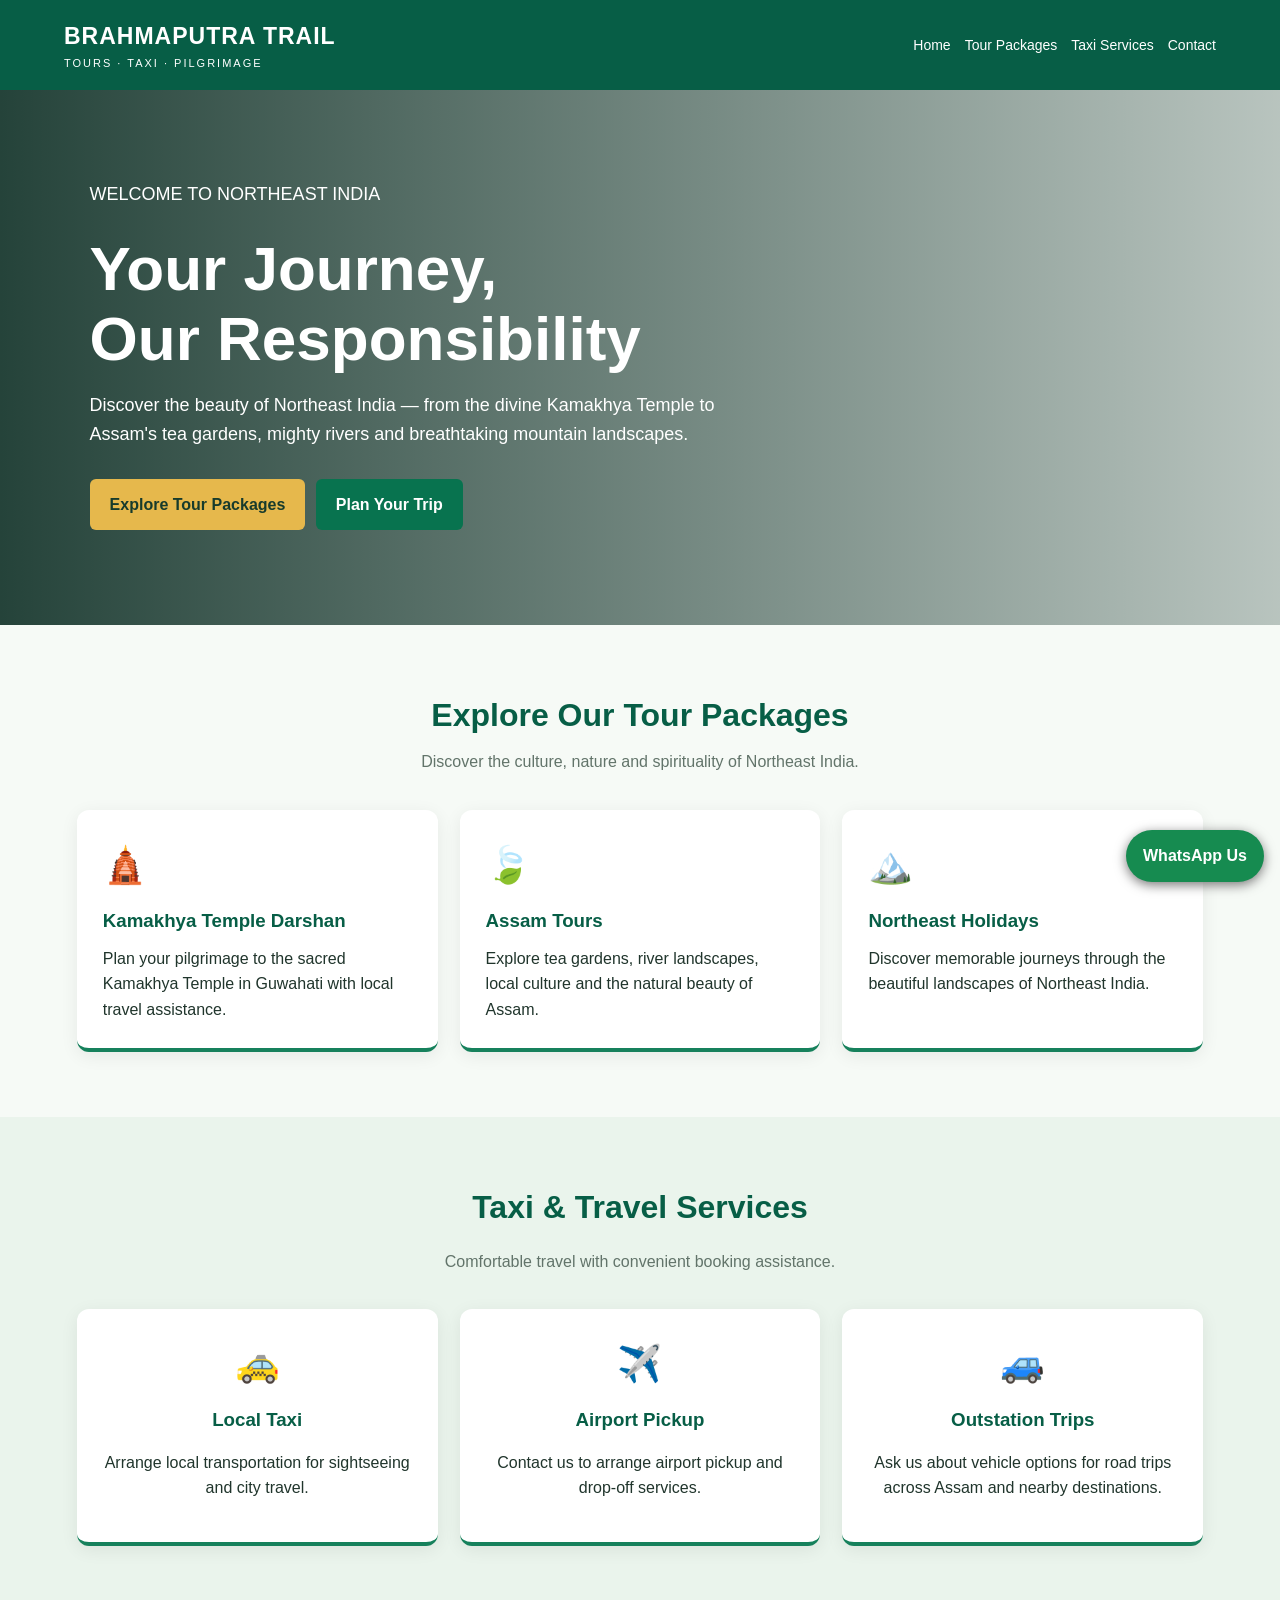
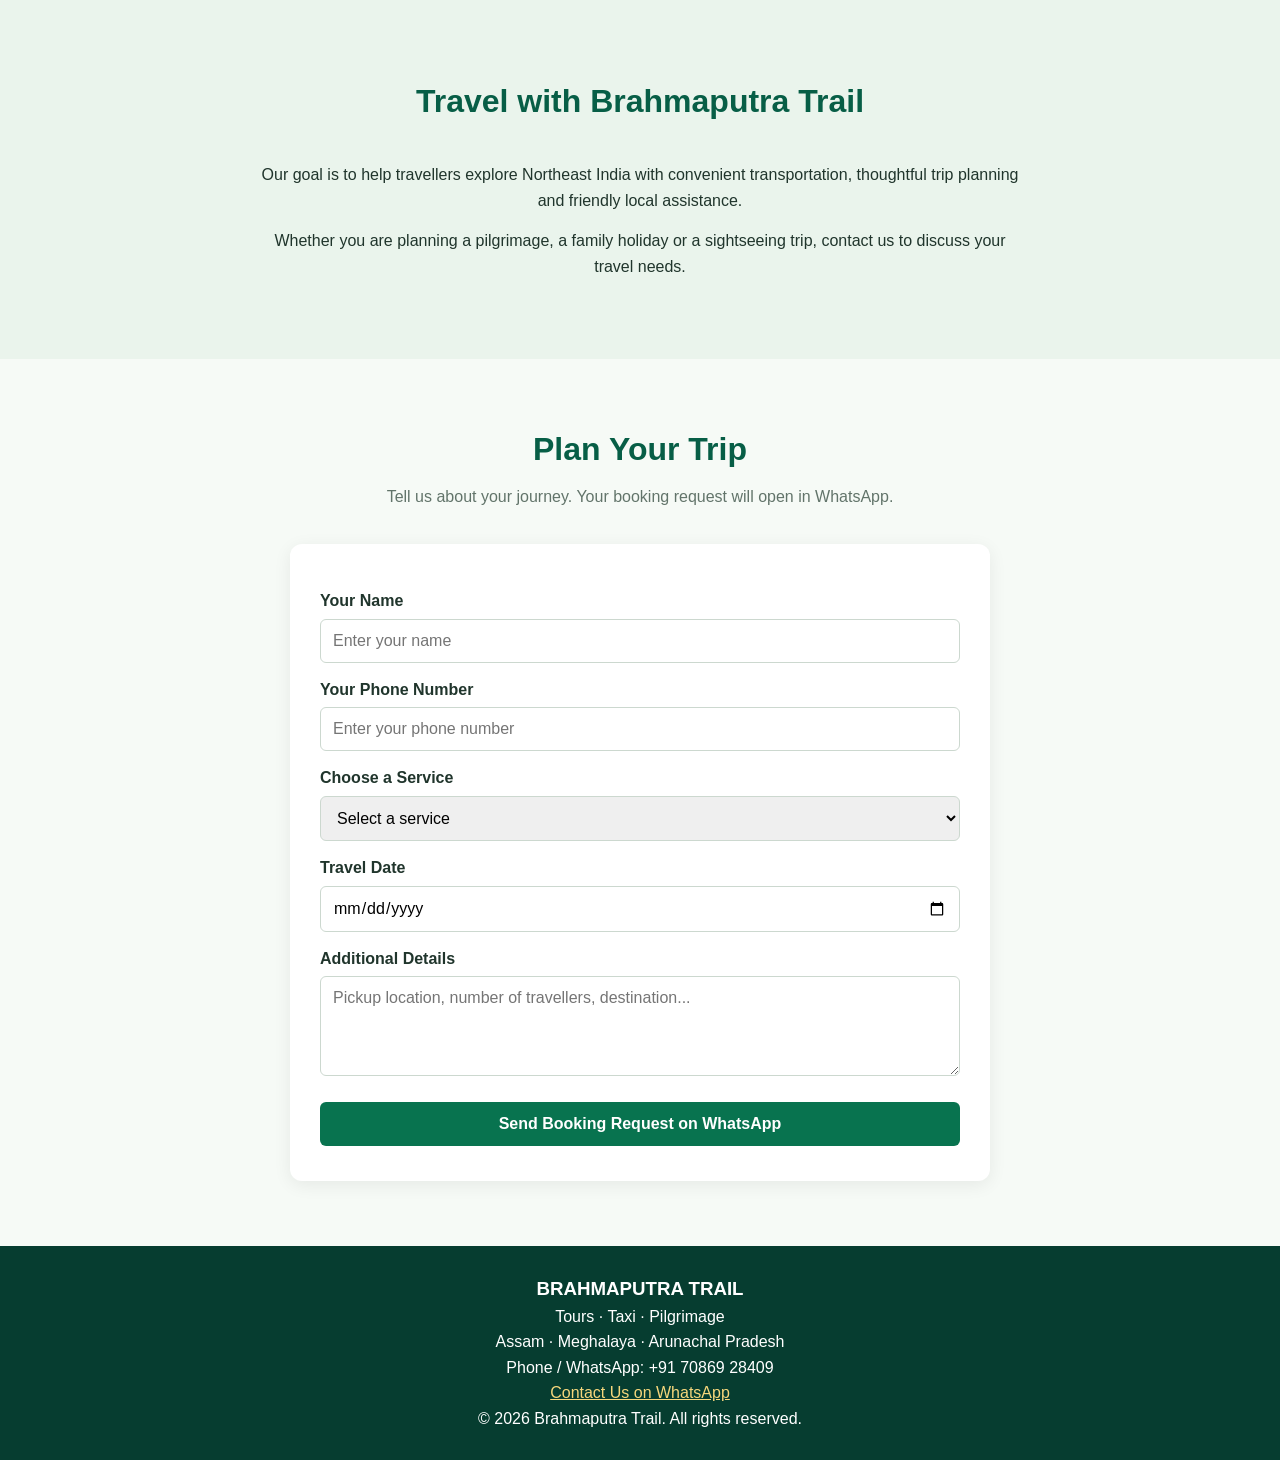
<file: Index.html>
<!DOCTYPE html>
<html lang="en">
<head>
  <meta charset="UTF-8">
  <meta name="viewport" content="width=device-width, initial-scale=1.0">

  <title>Brahmaputra Trail | Northeast India Tours & Taxi</title>

  <meta name="description" content="Explore Assam and Northeast India with Brahmaputra Trail. Book Kamakhya Temple tours, taxi services, airport pickup and memorable holidays.">

  <meta name="google-site-verification" content="fxXLGdc-JMhkcNLF8N7kzlk-O-0NzdaeWVM3mRdJFvQ">

  <meta name="theme-color" content="#075e46">

  <style>
    * {
      box-sizing: border-box;
      margin: 0;
      padding: 0;
    }

    html {
      scroll-behavior: smooth;
    }

    body {
      font-family: Arial, sans-serif;
      color: #20352c;
      line-height: 1.6;
      background: #f6faf6;
    }

    header {
      background: #075e46;
      color: white;
      padding: 18px 5%;
      display: flex;
      align-items: center;
      justify-content: space-between;
      flex-wrap: wrap;
      gap: 12px;
    }

    .logo {
      font-size: 23px;
      font-weight: bold;
      letter-spacing: 1px;
    }

    .subtitle {
      font-size: 11px;
      letter-spacing: 2px;
    }

    nav {
      display: flex;
      flex-wrap: wrap;
      gap: 14px;
    }

    nav a {
      color: white;
      text-decoration: none;
      font-size: 14px;
    }

    .hero {
      min-height: 520px;
      padding: 90px 7%;
      display: flex;
      align-items: center;
      color: white;
      background:
        linear-gradient(90deg, rgba(0,35,25,.85), rgba(0,35,25,.25)),
        url("https://images.unsplash.com/photo-1500530855697-b586d89ba3ee?auto=format&fit=crop&w=1800&q=85")
        center/cover no-repeat;
    }

    .hero-content {
      max-width: 650px;
    }

    .hero h1 {
      font-size: clamp(36px, 7vw, 62px);
      line-height: 1.12;
      margin: 18px 0;
    }

    .hero p {
      font-size: 18px;
      margin-bottom: 25px;
    }

    .button {
      display: inline-block;
      padding: 13px 20px;
      margin: 5px 6px 5px 0;
      border-radius: 6px;
      background: #e6b84c;
      color: #173b2c;
      font-weight: bold;
      text-decoration: none;
    }

    .button-green {
      background: #08734f;
      color: white;
    }

    section {
      padding: 65px 6%;
    }

    .section-title {
      text-align: center;
      margin-bottom: 35px;
    }

    .section-title h2 {
      color: #075e46;
      font-size: 32px;
    }

    .section-title p {
      color: #62746a;
      margin-top: 8px;
    }

    .cards {
      display: grid;
      grid-template-columns: repeat(auto-fit, minmax(220px, 1fr));
      gap: 22px;
    }

    .card {
      background: white;
      border-radius: 12px;
      padding: 26px;
      box-shadow: 0 4px 18px rgba(0,0,0,.07);
      border-bottom: 4px solid #16815c;
    }

    .card .icon {
      font-size: 36px;
      margin-bottom: 12px;
    }

    .card h3 {
      color: #075e46;
      margin-bottom: 10px;
    }

    .about {
      background: #eaf4ec;
      text-align: center;
    }

    .about p {
      max-width: 760px;
      margin: 15px auto;
    }

    .contact-box {
      max-width: 700px;
      margin: auto;
      background: white;
      padding: 30px;
      border-radius: 12px;
      box-shadow: 0 4px 18px rgba(0,0,0,.07);
    }

    label {
      display: block;
      font-weight: bold;
      margin: 14px 0 5px;
    }

    input, select, textarea {
      width: 100%;
      padding: 12px;
      border: 1px solid #ccd8cf;
      border-radius: 6px;
      font-size: 16px;
      font-family: inherit;
    }

    textarea {
      min-height: 100px;
      resize: vertical;
    }

    .submit-button {
      width: 100%;
      border: none;
      cursor: pointer;
      margin-top: 18px;
      font-size: 16px;
    }

    footer {
      text-align: center;
      padding: 28px 15px;
      color: white;
      background: #063d30;
    }

    footer a {
      color: #f6d77c;
    }

    .whatsapp-float {
      position: fixed;
      right: 16px;
      bottom: 18px;
      background: #168b50;
      color: white;
      padding: 13px 17px;
      border-radius: 30px;
      text-decoration: none;
      font-weight: bold;
      box-shadow: 0 3px 12px #777;
      z-index: 10;
    }

    @media (max-width: 600px) {
      header {
        align-items: flex-start;
        flex-direction: column;
      }

      .hero {
        min-height: 470px;
        padding: 65px 6%;
      }

      section {
        padding: 48px 5%;
      }

      .contact-box {
        padding: 20px;
      }
    }
  </style>
</head>

<body>

<header>
  <div>
    <div class="logo">BRAHMAPUTRA TRAIL</div>
    <div class="subtitle">TOURS · TAXI · PILGRIMAGE</div>
  </div>

  <nav>
    <a href="#home">Home</a>
    <a href="#tours">Tour Packages</a>
    <a href="#taxi">Taxi Services</a>
    <a href="#contact">Contact</a>
  </nav>
</header>

<main>
  <section class="hero" id="home">
    <div class="hero-content">
      <p>WELCOME TO NORTHEAST INDIA</p>

      <h1>Your Journey,<br>Our Responsibility</h1>

      <p>
        Discover the beauty of Northeast India — from the divine
        Kamakhya Temple to Assam's tea gardens, mighty rivers
        and breathtaking mountain landscapes.
      </p>

      <a class="button" href="#tours">Explore Tour Packages</a>

      <a class="button button-green"
         href="https://wa.me/917086928409?text=Hello%20Brahmaputra%20Trail%2C%20I%20want%20to%20plan%20a%20trip.">
        Plan Your Trip
      </a>
    </div>
  </section>

  <section id="tours">
    <div class="section-title">
      <h2>Explore Our Tour Packages</h2>
      <p>Discover the culture, nature and spirituality of Northeast India.</p>
    </div>

    <div class="cards">
      <article class="card">
        <div class="icon">🛕</div>
        <h3>Kamakhya Temple Darshan</h3>
        <p>Plan your pilgrimage to the sacred Kamakhya Temple in Guwahati with local travel assistance.</p>
      </article>

      <article class="card">
        <div class="icon">🍃</div>
        <h3>Assam Tours</h3>
        <p>Explore tea gardens, river landscapes, local culture and the natural beauty of Assam.</p>
      </article>

      <article class="card">
        <div class="icon">🏔️</div>
        <h3>Northeast Holidays</h3>
        <p>Discover memorable journeys through the beautiful landscapes of Northeast India.</p>
      </article>
    </div>
  </section>

  <section id="taxi" class="about">
    <div class="section-title">
      <h2>Taxi & Travel Services</h2>
      <p>Comfortable travel with convenient booking assistance.</p>
    </div>

    <div class="cards">
      <article class="card">
        <div class="icon">🚕</div>
        <h3>Local Taxi</h3>
        <p>Arrange local transportation for sightseeing and city travel.</p>
      </article>

      <article class="card">
        <div class="icon">✈️</div>
        <h3>Airport Pickup</h3>
        <p>Contact us to arrange airport pickup and drop-off services.</p>
      </article>

      <article class="card">
        <div class="icon">🚙</div>
        <h3>Outstation Trips</h3>
        <p>Ask us about vehicle options for road trips across Assam and nearby destinations.</p>
      </article>
    </div>
  </section>

  <section class="about">
    <div class="section-title">
      <h2>Travel with Brahmaputra Trail</h2>
    </div>

    <p>
      Our goal is to help travellers explore Northeast India
      with convenient transportation, thoughtful trip planning
      and friendly local assistance.
    </p>

    <p>
      Whether you are planning a pilgrimage, a family holiday
      or a sightseeing trip, contact us to discuss your travel needs.
    </p>
  </section>

  <section id="contact">
    <div class="section-title">
      <h2>Plan Your Trip</h2>
      <p>Tell us about your journey. Your booking request will open in WhatsApp.</p>
    </div>

    <div class="contact-box">
      <form id="bookingForm">
        <label for="name">Your Name</label>
        <input id="name" name="name" type="text"
               placeholder="Enter your name" required>

        <label for="phone">Your Phone Number</label>
        <input id="phone" name="phone" type="tel"
               placeholder="Enter your phone number" required>

        <label for="service">Choose a Service</label>
        <select id="service" name="service" required>
          <option value="">Select a service</option>
          <option>Kamakhya Temple Darshan</option>
          <option>Assam Tour</option>
          <option>Northeast Holiday</option>
          <option>Local Taxi</option>
          <option>Airport Pickup or Drop</option>
          <option>Outstation Trip</option>
        </select>

        <label for="date">Travel Date</label>
        <input id="date" name="date" type="date" required>

        <label for="message">Additional Details</label>
        <textarea id="message" name="message"
                  placeholder="Pickup location, number of travellers, destination..."></textarea>

        <button class="button button-green submit-button" type="submit">
          Send Booking Request on WhatsApp
        </button>
      </form>
    </div>
  </section>
</main>

<footer>
  <h3>BRAHMAPUTRA TRAIL</h3>
  <p>Tours · Taxi · Pilgrimage</p>
  <p>Assam · Meghalaya · Arunachal Pradesh</p>
  <p>Phone / WhatsApp: +91 70869 28409</p>
  <p>
    <a href="https://wa.me/917086928409">Contact Us on WhatsApp</a>
  </p>
  <p>© <span id="year"></span> Brahmaputra Trail. All rights reserved.</p>
</footer>

<a class="whatsapp-float"
   href="https://wa.me/917086928409?text=Hello%20Brahmaputra%20Trail%2C%20I%20want%20to%20plan%20a%20trip."
   target="_blank" rel="noopener">
  WhatsApp Us
</a>

<script>
  document.getElementById("year").textContent =
    new Date().getFullYear();

  document.getElementById("bookingForm").addEventListener("submit", function(event) {
    event.preventDefault();

    const name = document.getElementById("name").value.trim();
    const phone = document.getElementById("phone").value.trim();
    const service = document.getElementById("service").value;
    const date = document.getElementById("date").value;
    const message = document.getElementById("message").value.trim();

    const text =
      "Hello Brahmaputra Trail! I want to make a booking.%0A%0A" +
      "Name: " + encodeURIComponent(name) + "%0A" +
      "Phone: " + encodeURIComponent(phone) + "%0A" +
      "Service: " + encodeURIComponent(service) + "%0A" +
      "Travel Date: " + encodeURIComponent(date) + "%0A" +
      "Details: " + encodeURIComponent(message);

    window.open("https://wa.me/917086928409?text=" + text, "_blank");
  });
</script>

</body>
</html>
</file>
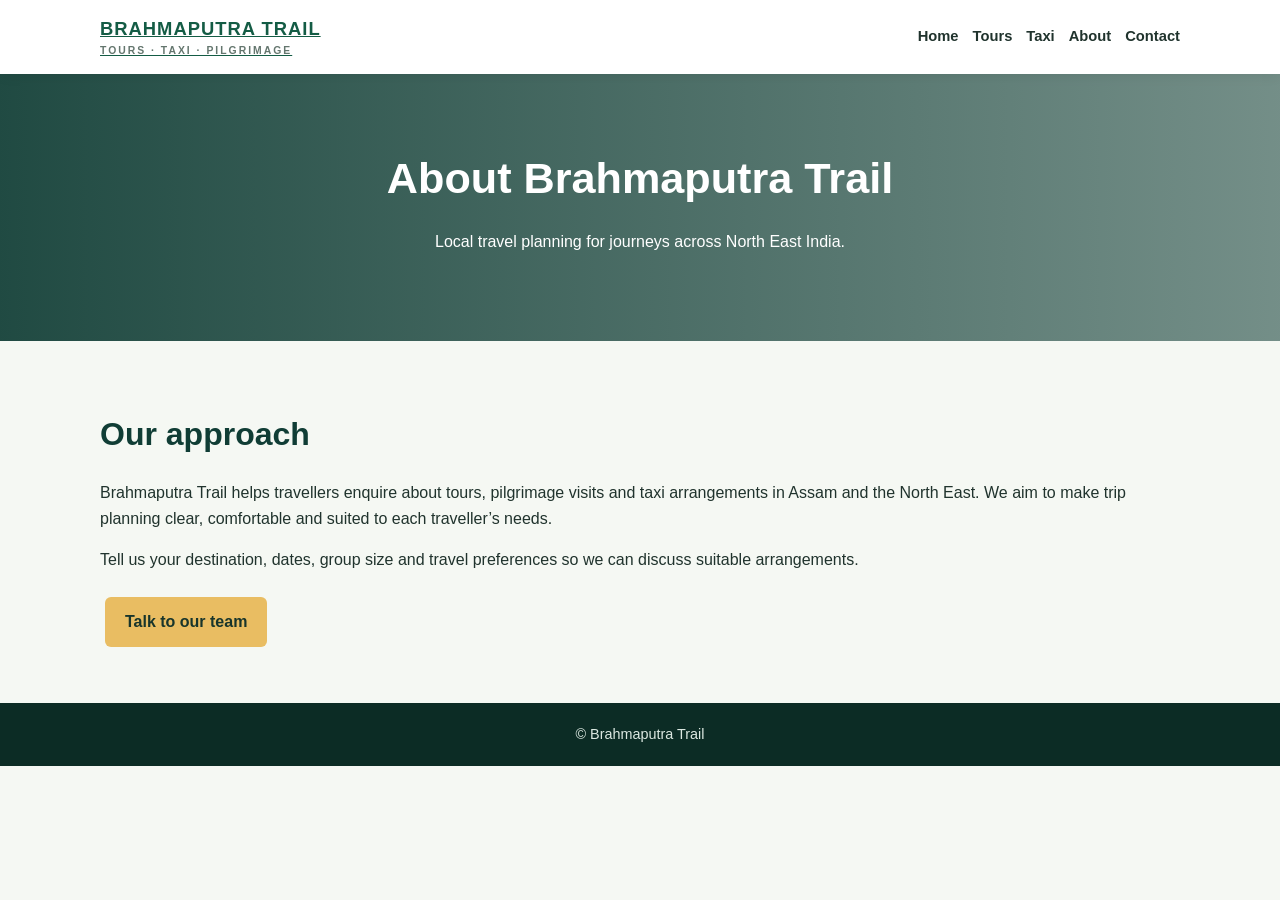
<file: about.html>
<!doctype html><html lang="en"><head><meta charset="utf-8"><meta name="viewport" content="width=device-width,initial-scale=1"><title>About Us | Brahmaputra Trail</title><link rel="stylesheet" href="style.css"></head><body><header><div class="nav"><a class="brand" href="index.html">BRAHMAPUTRA TRAIL<small>TOURS · TAXI · PILGRIMAGE</small></a><nav><a href="index.html">Home</a><a href="tours.html">Tours</a><a href="taxi.html">Taxi</a><a href="about.html">About</a><a href="contact.html">Contact</a></nav></div></header><section class="pagehero"><h1>About Brahmaputra Trail</h1><p>Local travel planning for journeys across North East India.</p></section><main class="wrap"><h2>Our approach</h2><p>Brahmaputra Trail helps travellers enquire about tours, pilgrimage visits and taxi arrangements in Assam and the North East. We aim to make trip planning clear, comfortable and suited to each traveller’s needs.</p><p>Tell us your destination, dates, group size and travel preferences so we can discuss suitable arrangements.</p><a class="btn" href="contact.html">Talk to our team</a></main><footer>© Brahmaputra Trail</footer></body></html>
</file>
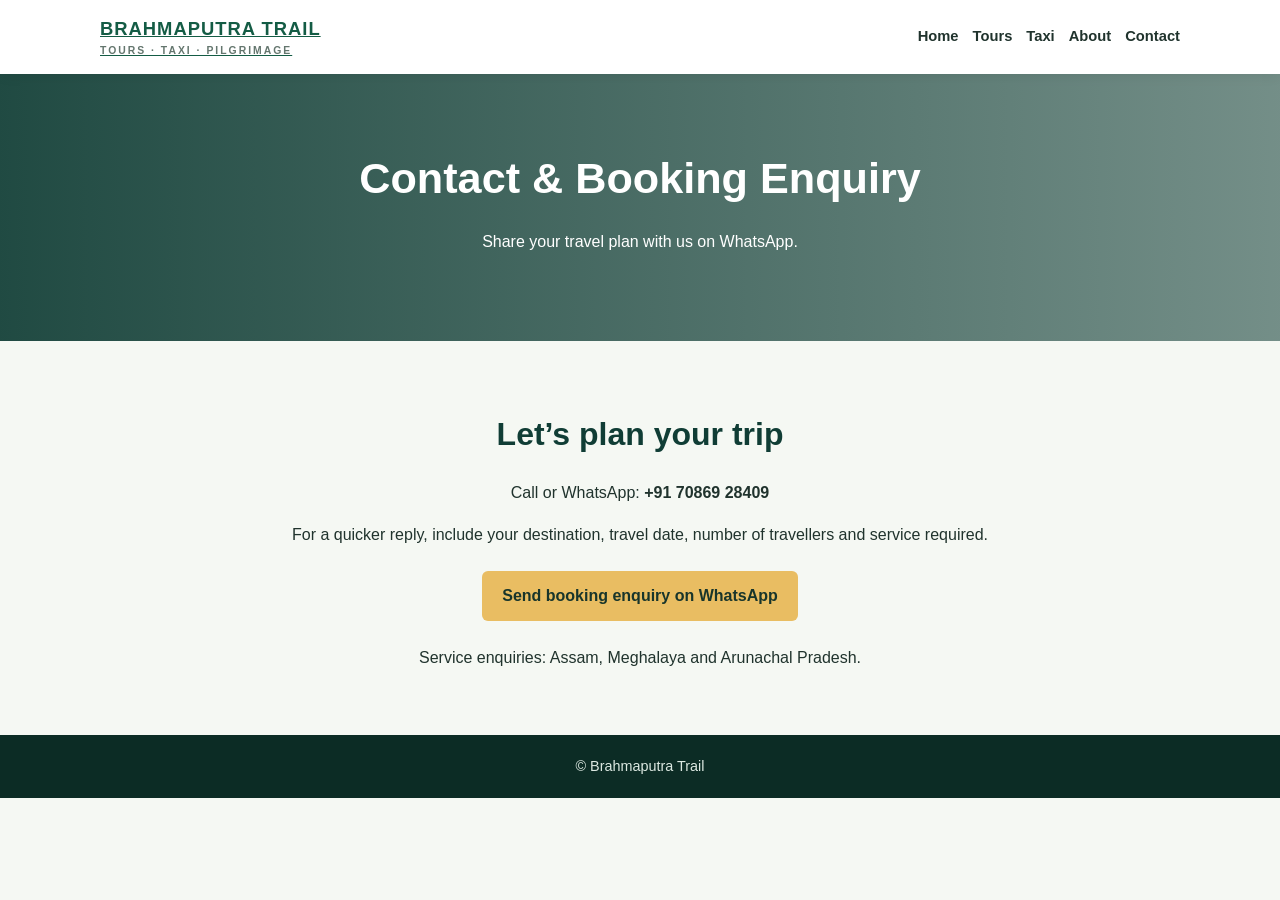
<file: contact.html>
<!doctype html><html lang="en"><head><meta charset="utf-8"><meta name="viewport" content="width=device-width,initial-scale=1"><title>Contact | Brahmaputra Trail</title><link rel="stylesheet" href="style.css"></head><body><header><div class="nav"><a class="brand" href="index.html">BRAHMAPUTRA TRAIL<small>TOURS · TAXI · PILGRIMAGE</small></a><nav><a href="index.html">Home</a><a href="tours.html">Tours</a><a href="taxi.html">Taxi</a><a href="about.html">About</a><a href="contact.html">Contact</a></nav></div></header><section class="pagehero"><h1>Contact & Booking Enquiry</h1><p>Share your travel plan with us on WhatsApp.</p></section><main class="wrap center"><h2>Let’s plan your trip</h2><p>Call or WhatsApp: <strong>+91 70869 28409</strong></p><p>For a quicker reply, include your destination, travel date, number of travellers and service required.</p><a class="btn" href="https://wa.me/917086928409?text=Hello%20Brahmaputra%20Trail%2C%20I%20want%20to%20make%20a%20booking%20enquiry.">Send booking enquiry on WhatsApp</a><p>Service enquiries: Assam, Meghalaya and Arunachal Pradesh.</p></main><footer>© Brahmaputra Trail</footer></body></html>
</file>
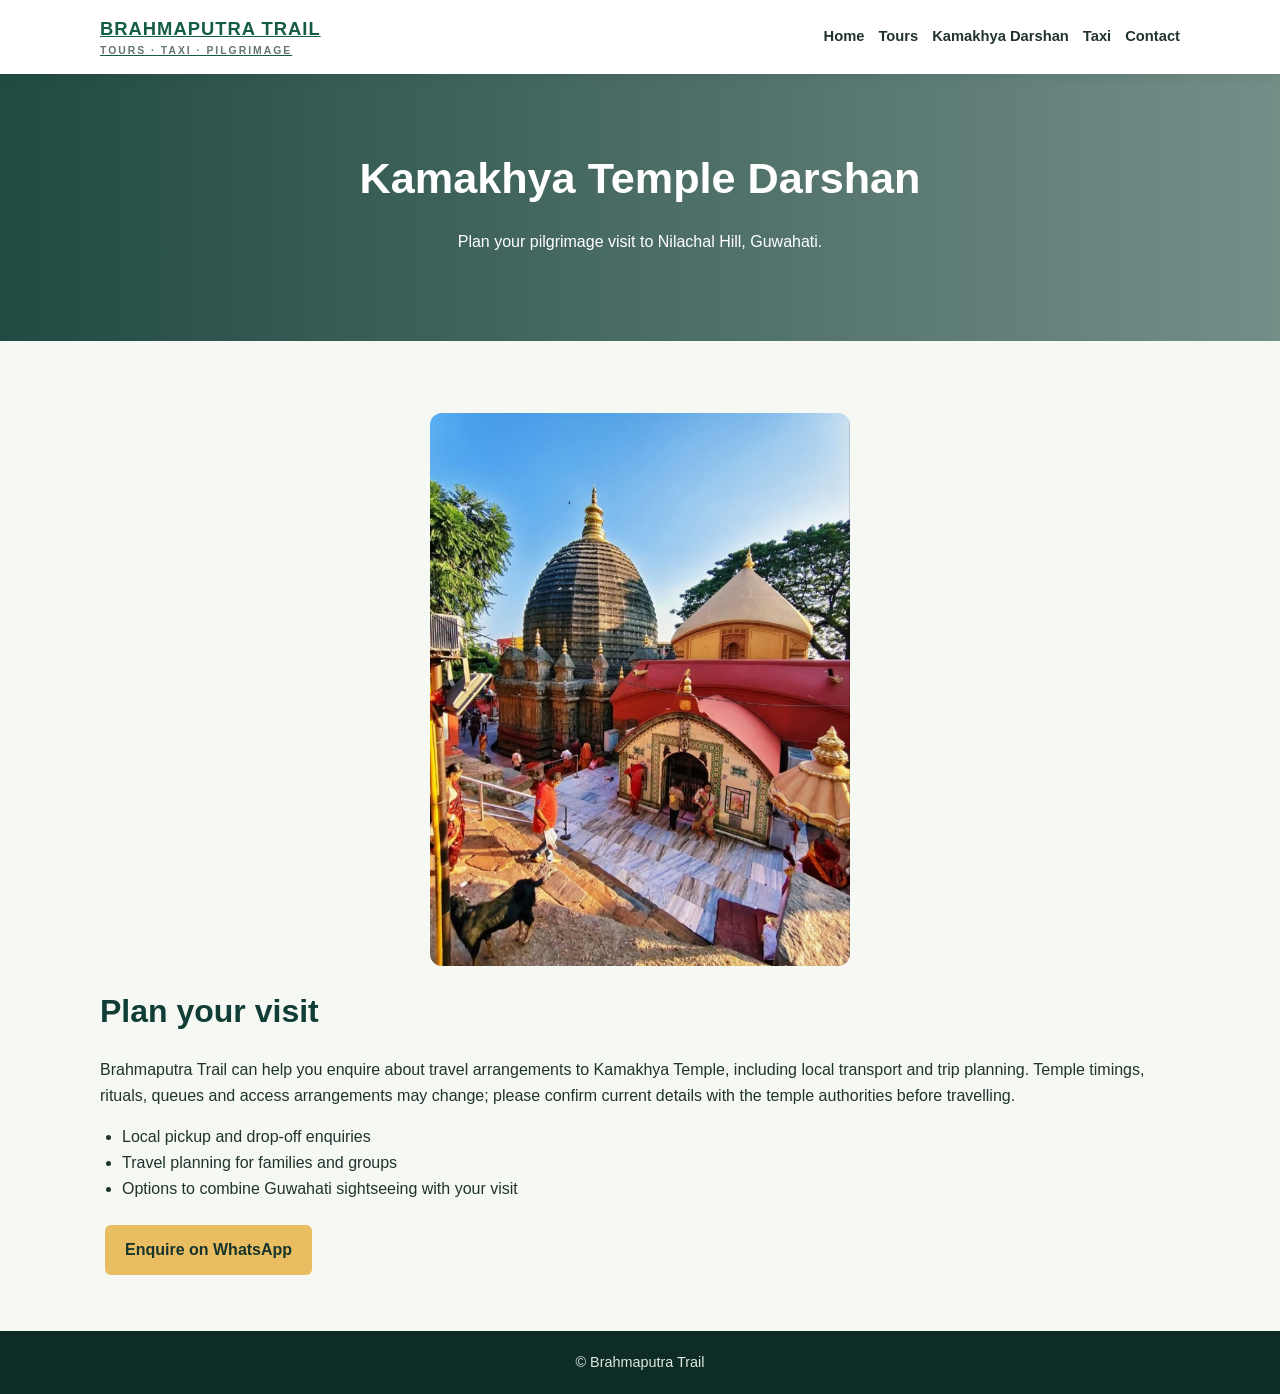
<file: kamakhya.html>
<!doctype html><html lang="en"><head><meta charset="utf-8"><meta name="viewport" content="width=device-width,initial-scale=1"><title>Kamakhya Temple Darshan | Brahmaputra Trail</title><link rel="stylesheet" href="style.css"></head><body><header><div class="nav"><a class="brand" href="index.html">BRAHMAPUTRA TRAIL<small>TOURS · TAXI · PILGRIMAGE</small></a><nav><a href="index.html">Home</a><a href="tours.html">Tours</a><a href="kamakhya.html">Kamakhya Darshan</a><a href="taxi.html">Taxi</a><a href="contact.html">Contact</a></nav></div></header><section class="pagehero"><h1>Kamakhya Temple Darshan</h1><p>Plan your pilgrimage visit to Nilachal Hill, Guwahati.</p></section><main class="wrap"><img src="IMG_20261104_201912.jpg" alt="Kamakhya Temple at Nilachal Hill, Guwahati" style="display:block;width:100%;max-width:420px;height:auto;object-fit:contain;margin:24px auto;border-radius:12px"> <h2>Plan your visit</h2><p>Brahmaputra Trail can help you enquire about travel arrangements to Kamakhya Temple, including local transport and trip planning. Temple timings, rituals, queues and access arrangements may change; please confirm current details with the temple authorities before travelling.</p><ul><li>Local pickup and drop-off enquiries</li><li>Travel planning for families and groups</li><li>Options to combine Guwahati sightseeing with your visit</li></ul><a class="btn" href="https://wa.me/917086928409?text=Hello%20Brahmaputra%20Trail%2C%20I%20want%20to%20plan%20Kamakhya%20Temple%20Darshan.">Enquire on WhatsApp</a></main><footer>© Brahmaputra Trail</footer></body></html>
</file>
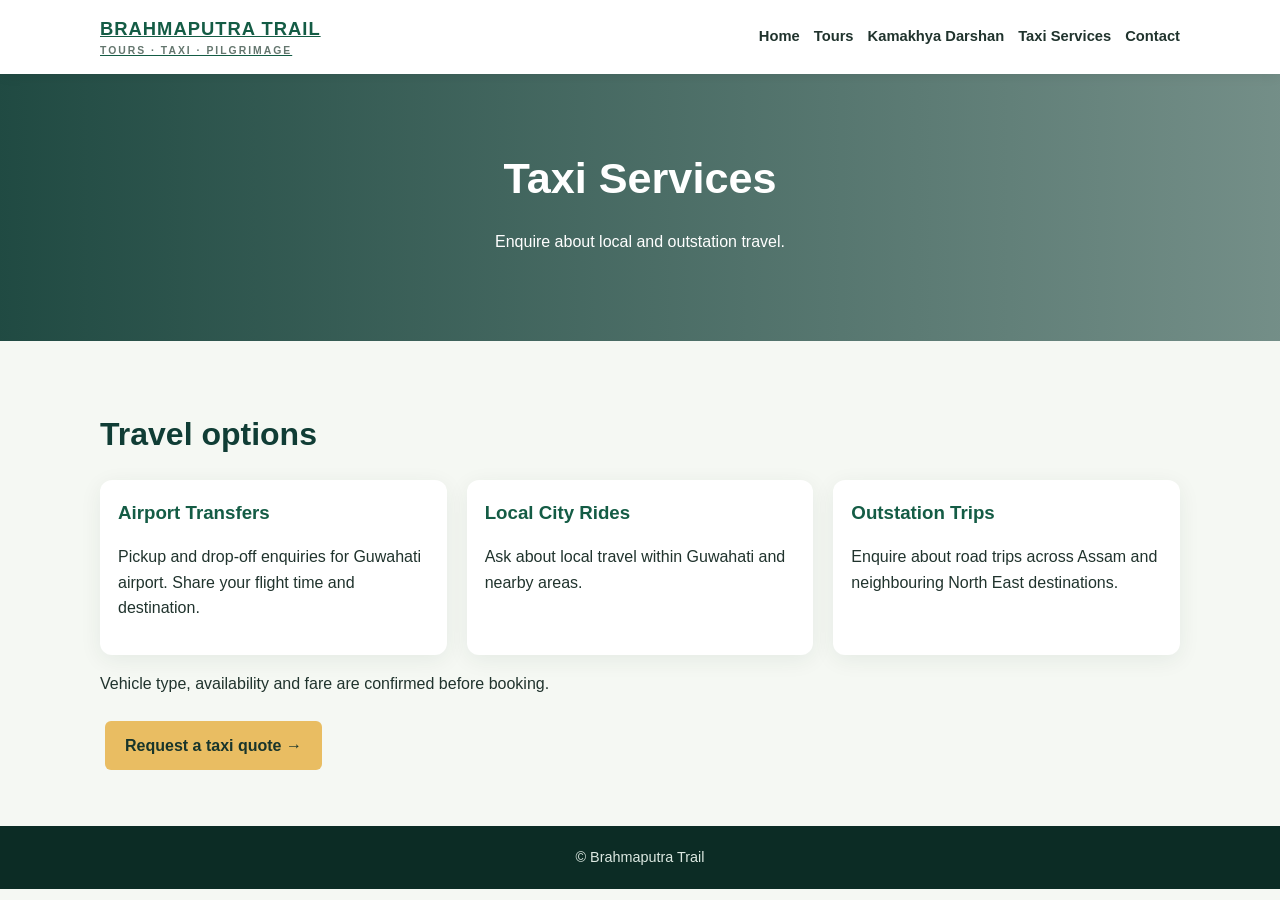
<file: taxi.html>
<!doctype html><html lang="en"><head><meta charset="utf-8"><meta name="viewport" content="width=device-width,initial-scale=1"><title>Taxi Services | Brahmaputra Trail</title><link rel="stylesheet" href="style.css"></head><body><header><div class="nav"><a class="brand" href="index.html">BRAHMAPUTRA TRAIL<small>TOURS · TAXI · PILGRIMAGE</small></a><nav><a href="index.html">Home</a><a href="tours.html">Tours</a><a href="kamakhya.html">Kamakhya Darshan</a><a href="taxi.html">Taxi Services</a><a href="contact.html">Contact</a></nav></div></header><section class="pagehero"><h1>Taxi Services</h1><p>Enquire about local and outstation travel.</p></section><main class="wrap"><h2>Travel options</h2><div class="grid"><article class="card"><div class="pad"><h3>Airport Transfers</h3><p>Pickup and drop-off enquiries for Guwahati airport. Share your flight time and destination.</p></div></article><article class="card"><div class="pad"><h3>Local City Rides</h3><p>Ask about local travel within Guwahati and nearby areas.</p></div></article><article class="card"><div class="pad"><h3>Outstation Trips</h3><p>Enquire about road trips across Assam and neighbouring North East destinations.</p></div></article></div><p>Vehicle type, availability and fare are confirmed before booking.</p><a class="btn" href="contact.html">Request a taxi quote →</a></main><footer>© Brahmaputra Trail</footer></body></html>
</file>
<file: style.css>
:root{--green:#145c45;--deep:#103d35;--gold:#e9bd62;--ink:#20332d;--paper:#f5f8f3}
*{box-sizing:border-box}body{margin:0;font-family:Arial,sans-serif;color:var(--ink);background:var(--paper);line-height:1.6}
header{background:#fff;position:sticky;top:0;z-index:5;box-shadow:0 2px 12px #0001}
.nav{max-width:1120px;margin:auto;padding:14px 20px;display:flex;align-items:center;justify-content:space-between;gap:16px;flex-wrap:wrap}
.brand{font-weight:800;letter-spacing:1px;color:var(--green);font-size:1.15rem}.brand small{display:block;font-size:.65rem;letter-spacing:2px;color:#64766e}
nav{display:flex;gap:14px;flex-wrap:wrap}nav a{color:var(--ink);text-decoration:none;font-size:.92rem;font-weight:600}
nav a:hover{color:var(--green)}.hero{min-height:440px;display:grid;place-items:center;text-align:center;color:white;padding:70px 20px;background:linear-gradient(#092d2799,#092d27aa),url('https://images.unsplash.com/photo-1500530855697-b586d89ba3ee?auto=format&fit=crop&w=1800&q=85') center/cover}
.hero h1{font-size:clamp(2.3rem,6vw,4.2rem);line-height:1.1;margin:12px 0}.hero p{max-width:700px;margin:15px auto;font-size:1.1rem}
.btn{display:inline-block;background:var(--gold);color:#18352b;padding:12px 20px;border-radius:6px;text-decoration:none;font-weight:800;margin:8px 5px}.btn.alt{background:#fff}
.wrap{max-width:1120px;margin:auto;padding:48px 20px}.center{text-align:center}.eyebrow{color:var(--green);font-weight:800;letter-spacing:2px;font-size:.78rem}
h2{color:var(--deep);font-size:2rem;line-height:1.2}.grid{display:grid;grid-template-columns:repeat(auto-fit,minmax(230px,1fr));gap:20px}
.card{background:white;border-radius:12px;overflow:hidden;box-shadow:0 5px 22px #153b2b12}.card img{width:100%;height:175px;object-fit:cover}.card .pad{padding:18px}.card h3{margin:0 0 8px;color:var(--green)}
.card a{color:var(--green);font-weight:800;text-decoration:none}.band{background:#e8f0e9}.contact{background:var(--deep);color:white;text-align:center;padding:42px 20px}.contact h2{color:white}
footer{background:#0c2c25;color:#dce8e1;text-align:center;padding:20px;font-size:.9rem}
ul{padding-left:22px}.pagehero{background:linear-gradient(90deg,#103d35ed,#103d3590),url('https://images.unsplash.com/photo-1470770841072-f978cf4d019e?auto=format&fit=crop&w=1600&q=80') center/cover;color:#fff;padding:70px 20px;text-align:center}.pagehero h1{font-size:2.7rem;margin:0}
@media(max-width:650px){.nav{justify-content:center}nav{justify-content:center}.hero{min-height:390px}.wrap{padding:35px 17px}}
</file>
